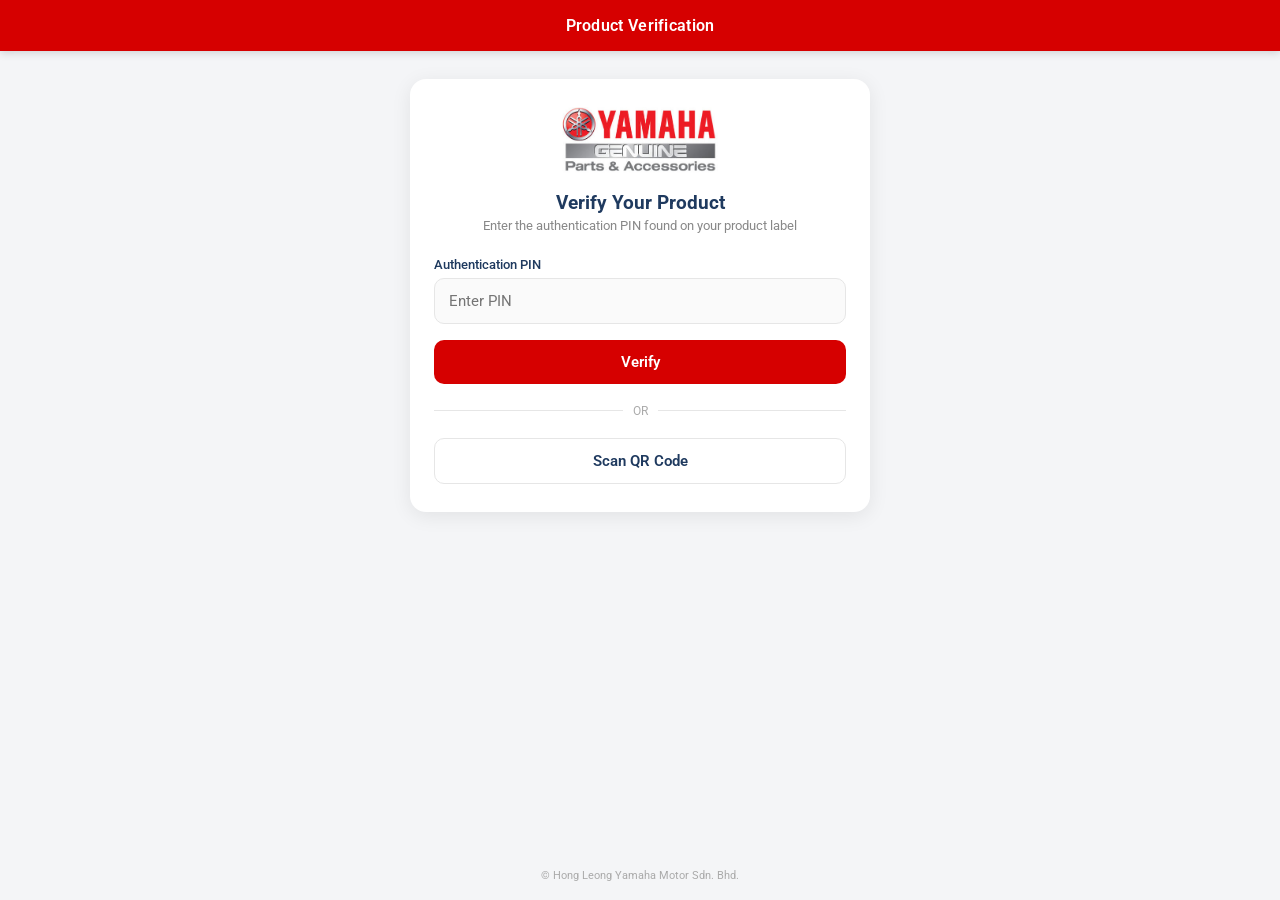
<file: index.html>
<!DOCTYPE html>
<html lang="en">
<head>
  <meta charset="UTF-8">
  <title>Product Verification</title>
  <meta name="viewport" content="width=device-width, initial-scale=1.0">
  <link href="https://fonts.googleapis.com/css2?family=Roboto:wght@400;500;600;700&display=swap" rel="stylesheet">
  <link rel="stylesheet" href="style.css">
</head>
<body>

<div class="page">
  <div class="header">Product Verification</div>

  <div class="main">
    <div class="container">
      <div class="card">
        <img class="brand-logo" src="logo.png" alt="Genuine Logo">

        <div class="title">Verify Your Product</div>
        <div class="subtitle">Enter the authentication PIN found on your product label</div>

        <div class="field">
          <label for="pin">Authentication PIN</label>
          <input id="pin" class="input" placeholder="Enter PIN" inputmode="numeric" autocomplete="off">
        </div>

        <button class="btn btn-primary" onclick="go()">Verify</button>

        <div class="divider"><span>OR</span></div>

        <a href="scan.html" class="btn btn-outline">Scan QR Code</a>
      </div>
    </div>
  </div>

  <div class="footer">&copy; Hong Leong Yamaha Motor Sdn. Bhd.</div>
</div>

<script>
function go() {
  const pin = document.getElementById("pin").value.trim();
  if (!pin) return;
  window.location.href = "verify.html?pin=" + encodeURIComponent(pin);
}

document.getElementById("pin").addEventListener("keydown", function (e) {
  if (e.key === "Enter") go();
});
</script>

</body>
</html>
</file>
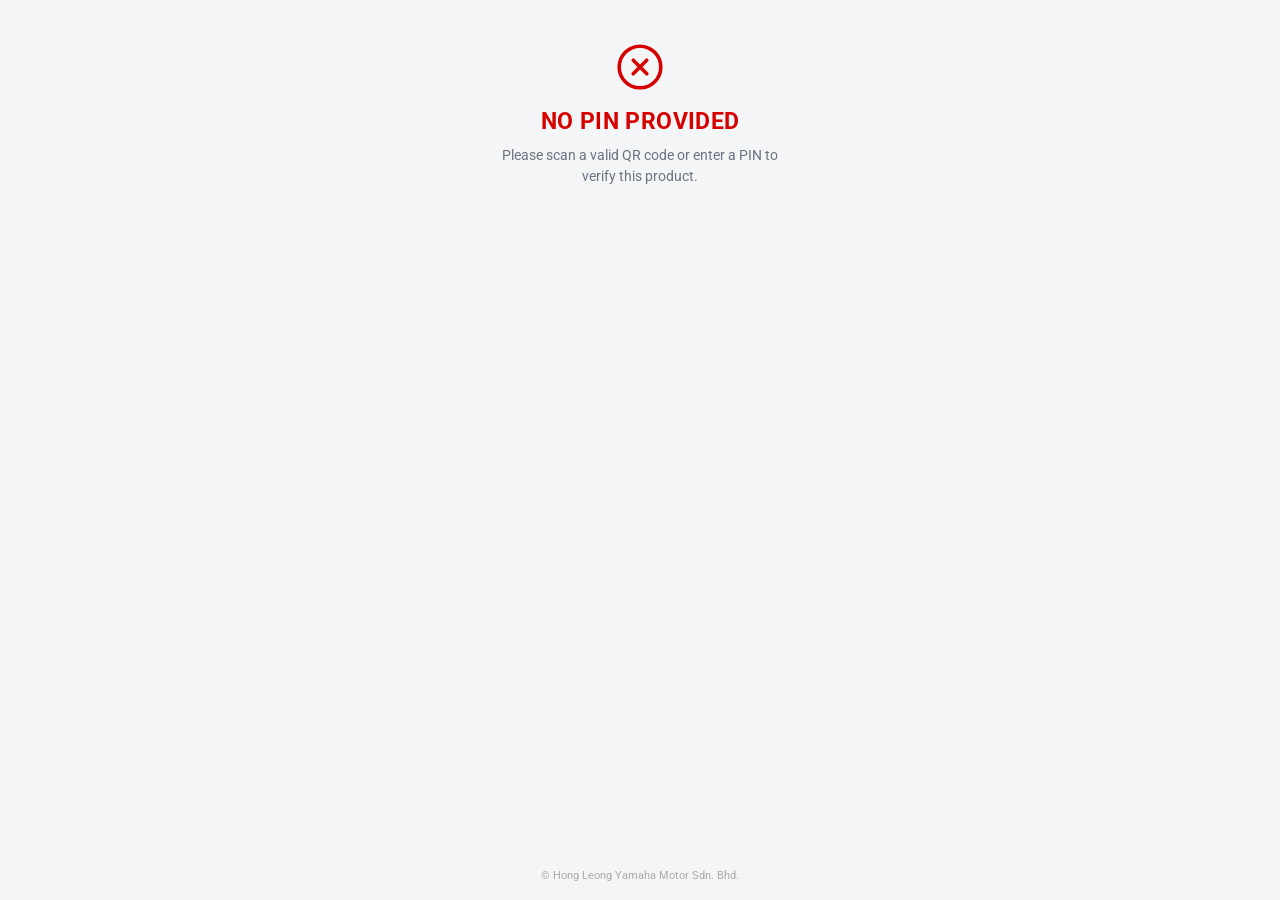
<file: verify.html>
<!DOCTYPE html>
<html>
<head>
  <title>Result</title>
  <meta name="viewport" content="width=device-width, initial-scale=1.0">

  <!-- Better font -->
  <link href="https://fonts.googleapis.com/css2?family=Roboto:wght@400;500;600;700&display=swap" rel="stylesheet">
  <link rel="stylesheet" href="style.css">
</head>

<body>

<div class="page">
  <div class="main">
    <div class="container">
      <div id="app">
        <div class="loading">
          <div class="spinner"></div>
          <div class="loading-text">Loading...</div>
        </div>
      </div>
    </div>
  </div>

  <div class="footer">&copy; Hong Leong Yamaha Motor Sdn. Bhd.</div>
</div>

<script>
const API_URL = "https://script.google.com/macros/s/AKfycbx3QJr8LHmEbk_7-dswwM38QY9SiMT3z7Ngk1M7NHp4EIaSUiSZNAMQXxywiUXvQIVMzQ/exec";

const params = new URLSearchParams(window.location.search);
const pin = params.get("pin");

const app = document.getElementById("app");

const ICON_CHECK_CIRCLE = '<svg viewBox="0 0 24 24" fill="none" stroke="currentColor" stroke-width="1.6" stroke-linecap="round" stroke-linejoin="round"><circle cx="12" cy="12" r="9.25"/><path d="M8 12.5l2.5 2.5L16 9.5"/></svg>';
const ICON_X_CIRCLE = '<svg viewBox="0 0 24 24" fill="none" stroke="currentColor" stroke-width="1.6" stroke-linecap="round" stroke-linejoin="round"><circle cx="12" cy="12" r="9.25"/><path d="M9 9l6 6M15 9l-6 6"/></svg>';
const ICON_SHIELD = '<svg viewBox="0 0 24 24" fill="none" stroke="currentColor" stroke-width="1.8" stroke-linecap="round" stroke-linejoin="round"><path d="M12 3l7 3v6c0 4.5-3 7.5-7 9-4-1.5-7-4.5-7-9V6l7-3z"/></svg>';
const ICON_BOX = '<svg viewBox="0 0 24 24" fill="none" stroke="currentColor" stroke-width="1.8" stroke-linecap="round" stroke-linejoin="round"><path d="M21 8l-9-5-9 5 9 5 9-5z"/><path d="M3 8v8l9 5 9-5V8"/><path d="M12 13v8"/></svg>';
const ICON_HASH = '<svg viewBox="0 0 24 24" fill="none" stroke="currentColor" stroke-width="1.8" stroke-linecap="round" stroke-linejoin="round"><path d="M5 9h14M5 15h14M10 4L8 20M16 4l-2 16"/></svg>';
const ICON_SEARCH = '<svg viewBox="0 0 24 24" fill="none" stroke="currentColor" stroke-width="1.8" stroke-linecap="round" stroke-linejoin="round"><circle cx="11" cy="11" r="7"/><path d="M21 21l-4.35-4.35"/></svg>';
const ICON_LAYERS = '<svg viewBox="0 0 24 24" fill="none" stroke="currentColor" stroke-width="1.8" stroke-linecap="round" stroke-linejoin="round"><path d="M12 3l9 5-9 5-9-5 9-5z"/><path d="M3 13l9 5 9-5"/></svg>';
const ICON_CALENDAR = '<svg viewBox="0 0 24 24" fill="none" stroke="currentColor" stroke-width="1.8" stroke-linecap="round" stroke-linejoin="round"><rect x="3.5" y="5" width="17" height="16" rx="2"/><path d="M8 3v4M16 3v4M3.5 10h17"/></svg>';

function renderMessage(status, desc) {
  app.innerHTML = `
    <div class="verify-hero">
      <div class="verify-icon is-error">${ICON_X_CIRCLE}</div>
      <div class="verify-status-text is-error">${status}</div>
      <div class="verify-desc">${desc}</div>
    </div>
  `;
}

if (params.has("pin") && !pin) {
  window.location.replace("scan.html");
} else if (!pin) {
  renderMessage("NO PIN PROVIDED", "Please scan a valid QR code or enter a PIN to verify this product.");
} else {

  app.innerHTML = `
    <div class="loading">
      <div class="spinner"></div>
      <div class="loading-text">Checking product...</div>
    </div>
  `;

  fetch(API_URL + "?pin=" + encodeURIComponent(pin))
    .then(res => res.json())
    .then(record => {

      console.log(record);

      if (!record) {
        renderMessage("INVALID PIN", "This PIN could not be verified. This product may not be genuine.");
        return;
      }

      const mfgDate = record.mfg_date
        ? new Date(record.mfg_date).toLocaleString('en-US').replace(',', '')
        : "-";

      document.getElementById("app").innerHTML = `
        <div class="verify-hero">
          <div class="verify-icon">${ICON_CHECK_CIRCLE}</div>
          <div class="verify-status-text">VERIFIED GENUINE</div>
          <div class="verify-desc">This product has been verified as an authentic Yamaha part.</div>
        </div>

        <div class="detail-section">
          <div class="detail-label">${ICON_SHIELD}<span>Authentication</span></div>
          <div class="detail-card">
            <div class="detail-row">
              <div class="detail-row-label">${ICON_HASH}<span>Scraping Number</span></div>
              <div class="detail-row-value">${pin}</div>
            </div>
            <div class="detail-row">
              <div class="detail-row-label">${ICON_SEARCH}<span>Query Times</span></div>
              <div class="detail-row-value">${record.check_count || 1}</div>
            </div>
          </div>
        </div>

        <div class="detail-section">
          <div class="detail-label">${ICON_BOX}<span>Product Details</span></div>
          <div class="detail-card">
            <div class="detail-row">
              <div class="detail-row-label">${ICON_BOX}<span>Part Name</span></div>
              <div class="detail-row-value">${record.part_name || "-"}</div>
            </div>
            <div class="detail-row">
              <div class="detail-row-label">${ICON_HASH}<span>Part Number</span></div>
              <div class="detail-row-value">${record.part_number || "-"}</div>
            </div>
            <div class="detail-row">
              <div class="detail-row-label">${ICON_LAYERS}<span>Batch Number</span></div>
              <div class="detail-row-value">${record.batch || "-"}</div>
            </div>
            <div class="detail-row">
              <div class="detail-row-label">${ICON_CALENDAR}<span>Mfg Date</span></div>
              <div class="detail-row-value">${mfgDate}</div>
            </div>
            <div class="detail-row">
              <div class="detail-row-label">${ICON_BOX}<span>Packing Size</span></div>
              <div class="detail-row-value">${record.packing_size || "-"}</div>
            </div>
          </div>
        </div>
      `;
    })
    .catch(err => {
      console.error(err);
      renderMessage("SYSTEM ERROR", "Something went wrong while verifying this product. Please try again.");
    });
}
</script>

</body>
</html>
</file>
<file: style.css>
:root {
  --red: #d60000;
  --red-dark: #b80000;
  --navy: #1f3a5f;
  --bg: #f4f5f7;
  --border: #e6e6e6;
  --shadow: 0 4px 20px rgba(0, 0, 0, 0.08);
  --radius: 16px;
}

* {
  box-sizing: border-box;
}

body {
  margin: 0;
  font-family: 'Roboto', Arial, sans-serif;
  background: var(--bg);
  color: #222;
}

a {
  color: inherit;
}

/* ---------- Header ---------- */
.header {
  background: var(--red);
  color: #fff;
  padding: 16px;
  text-align: center;
  font-size: 16px;
  font-weight: 600;
  letter-spacing: .3px;
  position: sticky;
  top: 0;
  z-index: 10;
  box-shadow: 0 2px 8px rgba(0, 0, 0, .15);
}

/* ---------- Layout ---------- */
.page {
  min-height: 100vh;
  display: flex;
  flex-direction: column;
}

.main {
  flex: 1;
  display: flex;
  justify-content: center;
  padding: 28px 16px;
}

.container {
  width: 100%;
}

@media (min-width: 640px) {
  .container {
    max-width: 460px;
    margin: 0 auto;
  }
}

/* ---------- Card ---------- */
.card {
  background: #fff;
  border-radius: var(--radius);
  box-shadow: var(--shadow);
  padding: 28px 24px;
  width: 100%;
}

.brand-logo {
  display: block;
  margin: 0 auto 18px;
  max-width: 160px;
  height: auto;
}

.title {
  text-align: center;
  font-size: 19px;
  font-weight: 700;
  color: var(--navy);
  margin: 0 0 4px;
}

.subtitle {
  text-align: center;
  font-size: 13px;
  color: #888;
  margin: 0 0 24px;
}

/* ---------- Form ---------- */
.field {
  margin-bottom: 16px;
}

.field label {
  display: block;
  font-size: 13px;
  font-weight: 500;
  color: var(--navy);
  margin-bottom: 6px;
}

.input {
  width: 100%;
  padding: 13px 14px;
  font-size: 15px;
  font-family: inherit;
  border: 1.5px solid var(--border);
  border-radius: 10px;
  background: #fafafa;
  transition: border-color .15s, background .15s, box-shadow .15s;
}

.input:focus {
  outline: none;
  border-color: var(--red);
  background: #fff;
  box-shadow: 0 0 0 3px rgba(214, 0, 0, .08);
}

/* ---------- Buttons ---------- */
.btn {
  display: flex;
  align-items: center;
  justify-content: center;
  gap: 8px;
  width: 100%;
  padding: 13px 16px;
  font-size: 15px;
  font-weight: 600;
  font-family: inherit;
  border-radius: 10px;
  border: none;
  cursor: pointer;
  text-decoration: none;
}

.btn-primary {
  background: var(--red);
  color: #fff;
}

.btn-primary:hover {
  background: var(--red-dark);
}

.btn-outline {
  background: #fff;
  color: var(--navy);
  border: 1.5px solid var(--border);
}

.btn-outline:hover {
  border-color: var(--red);
  color: var(--red);
}

.divider {
  display: flex;
  align-items: center;
  text-align: center;
  color: #aaa;
  font-size: 12px;
  margin: 20px 0;
}

.divider::before,
.divider::after {
  content: "";
  flex: 1;
  border-bottom: 1px solid var(--border);
}

.divider span {
  padding: 0 10px;
}

/* ---------- Footer ---------- */
.footer {
  text-align: center;
  font-size: 11px;
  color: #aaa;
  padding: 18px;
}

/* ---------- Scan page ---------- */
.scanner-wrap {
  border-radius: 14px;
  overflow: hidden;
  border: 1px solid var(--border);
  background: #000;
}

#reader {
  width: 100%;
}

.hint {
  text-align: center;
  font-size: 13px;
  color: #777;
  margin: 16px 0;
}

.error-box {
  display: none;
  background: #fdecea;
  color: var(--red);
  font-size: 13px;
  font-weight: 500;
  padding: 10px 14px;
  border-radius: 8px;
  margin-top: 16px;
  text-align: center;
}

.error-box.show {
  display: block;
}

/* ---------- Result page (verify.html) ---------- */
.verify-hero {
  text-align: center;
  padding: 12px 0 30px;
}

.verify-icon {
  width: 54px;
  height: 54px;
  margin: 0 auto 14px;
  color: #1f9d55;
}

.verify-icon.is-error {
  color: var(--red);
}

.verify-status-text {
  font-size: 23px;
  font-weight: 700;
  letter-spacing: .4px;
  color: #1f9d55;
  margin-bottom: 10px;
}

.verify-status-text.is-error {
  color: var(--red);
}

.verify-desc {
  font-size: 14px;
  color: #6b7280;
  line-height: 1.5;
  max-width: 300px;
  margin: 0 auto;
}

.detail-section {
  margin-top: 22px;
}

.detail-label {
  display: flex;
  align-items: center;
  gap: 6px;
  font-size: 12px;
  font-weight: 700;
  letter-spacing: .6px;
  text-transform: uppercase;
  color: #8a8f98;
  margin-bottom: 10px;
}

.detail-label svg {
  width: 15px;
  height: 15px;
  color: var(--red);
  flex-shrink: 0;
}

.detail-card {
  background: #fff;
  border-radius: 14px;
  box-shadow: var(--shadow);
  overflow: hidden;
}

.detail-row {
  display: flex;
  align-items: center;
  justify-content: space-between;
  gap: 12px;
  padding: 14px 16px;
  border-bottom: 1px solid #f0f0f0;
}

.detail-row:last-child {
  border-bottom: none;
}

.detail-row-label {
  display: flex;
  align-items: center;
  gap: 10px;
  font-size: 13px;
  color: #8a8f98;
}

.detail-row-label svg {
  width: 16px;
  height: 16px;
  color: #b7bcc4;
  flex-shrink: 0;
}

.detail-row-value {
  font-size: 14px;
  font-weight: 700;
  color: #1a1a1a;
  text-align: right;
}

.loading {
  text-align: center;
  padding: 60px 0;
}

.spinner {
  width: 36px;
  height: 36px;
  border: 3px solid #eee;
  border-top: 3px solid var(--red);
  border-radius: 50%;
  animation: spin 0.9s linear infinite;
  margin: 0 auto;
}

.loading-text {
  margin-top: 12px;
  font-size: 13px;
  color: #999;
}

@keyframes spin {
  100% {
    transform: rotate(360deg);
  }
}
</file>
